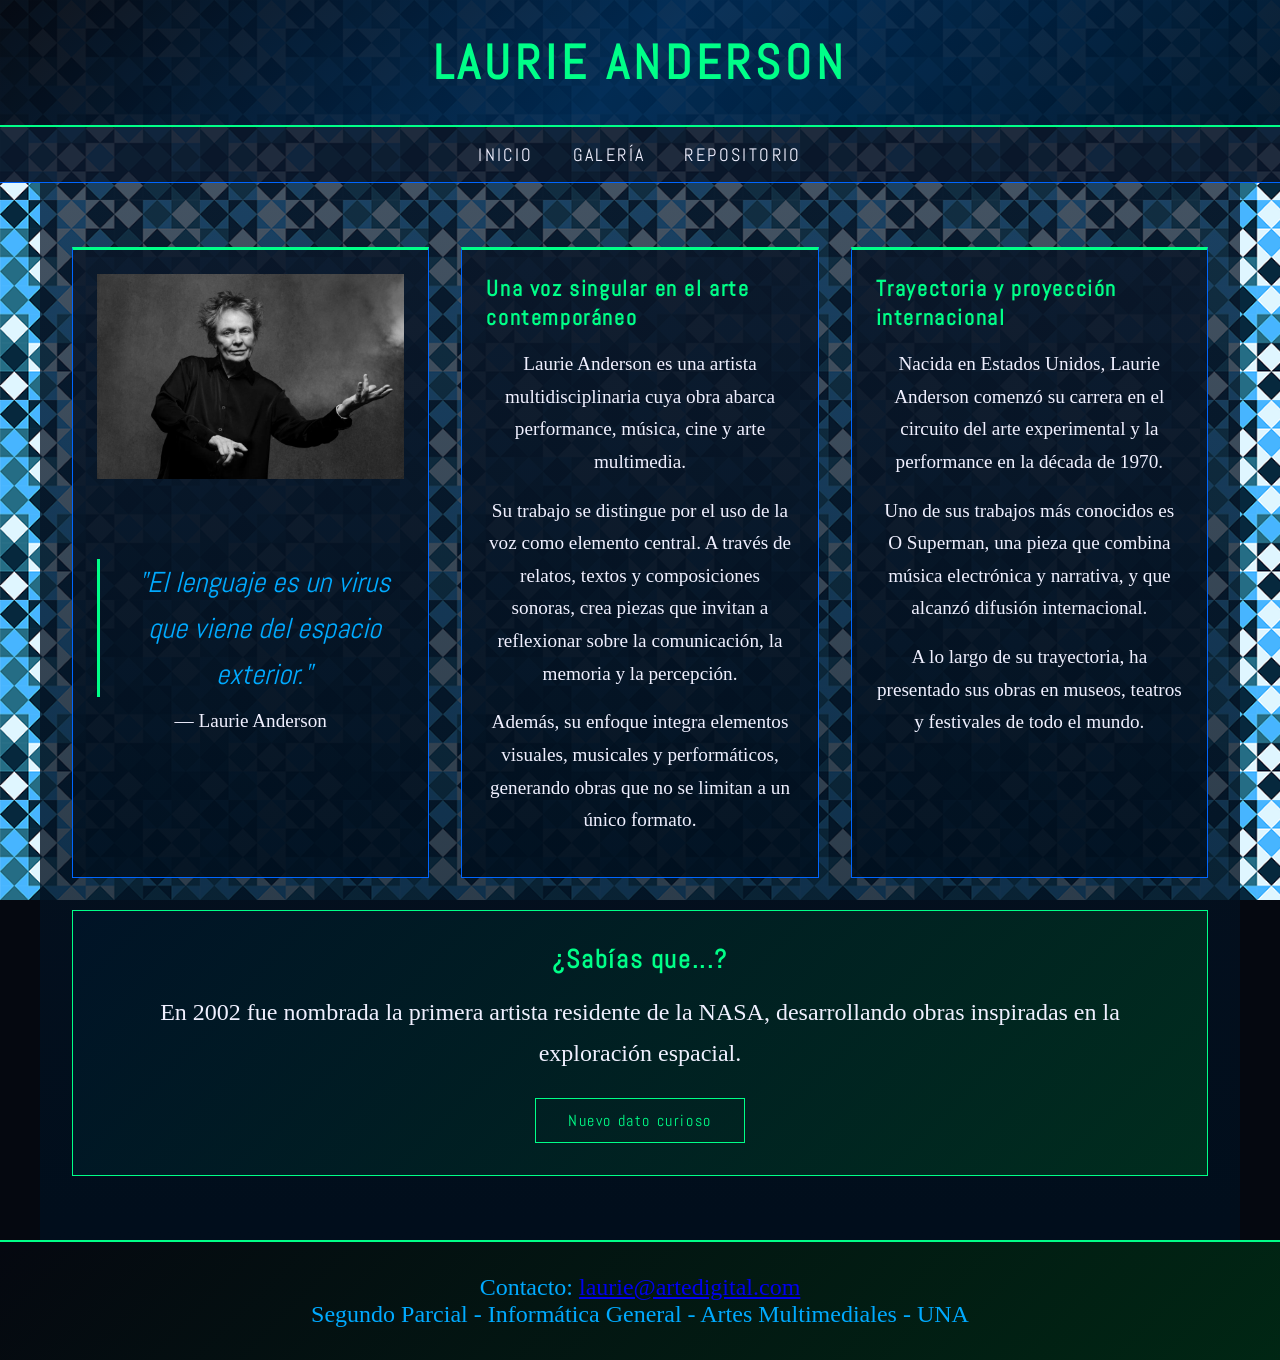
<file: index.html>
<!DOCTYPE html>
<html lang="es">
<head>
    <meta charset="UTF-8">
    <meta name="viewport" content="width=device-width, initial-scale=1.0">
    <title>Laurie Anderson - Inicio</title>
    <link rel="stylesheet" href="estilos.css">
</head>
<body>

        <header>
            <h1>Laurie Anderson</h1>
        </header>

        <nav>
            <ul>
                <a href="index.html">Inicio</a>
                <a href="galeria.html">Galería</a>
                <a href="repositorio.html">Repositorio</a>
            </ul>

        </nav>
        <main>
            <!-- bloque contenedor principal-->
            <div class="contenedor">

                <!-- layout 3 columnas-->
                <div class="columnas">
                    <article class="columna">
                        <img src="img/anderson.jpg" alt="laurie anderson performance" class="foto-perfil">
                        <blockquote>"El lenguaje es un virus que viene del espacio exterior."</blockquote>
                        <p>— Laurie Anderson</p>
                    </article>

                    <article class="columna">
                        <h2>Una voz singular en el arte contemporáneo</h2>
                        <p>Laurie Anderson es una artista multidisciplinaria cuya obra abarca performance, música, cine y arte multimedia.</p>
                        <p>Su trabajo se distingue por el uso de la voz como elemento central. A través de relatos, textos y composiciones sonoras, crea piezas que invitan a reflexionar sobre la comunicación, la memoria y la percepción.</p>
                        <p>Además, su enfoque integra elementos visuales, musicales y performáticos, generando obras que no se limitan a un único formato.</p>
                    </article>

                    <article class="columna">
                        <h2>Trayectoria y proyección internacional</h2>
                        <p>Nacida en Estados Unidos, Laurie Anderson comenzó su carrera en el circuito del arte experimental y la performance en la década de 1970.</p>
                        <p>Uno de sus trabajos más conocidos es O Superman, una pieza que combina música electrónica y narrativa, y que alcanzó difusión internacional.</p>
                        <p>A lo largo de su trayectoria, ha presentado sus obras en museos, teatros y festivales de todo el mundo.</p>
                    </article>

                </div>

                    <!-- dato curioso -->
                    <section id="datosCuriosos">
                        <h2>¿Sabías que...?</h2>
                        <p id="textoCurioso"></p>
                            <button id="btnCurioso">Nuevo dato curioso</button>
                    </section>

            </div>
        </main>
    
        <footer>
            <p>Contacto: <a href="mailto:laurie@artedigital.com">laurie@artedigital.com</a></   p>
            <p>Segundo Parcial - Informática General - Artes Multimediales - UNA</p>
        </footer>
        <script src="js/curioso.js"></script>
</body>
</html>
</file>
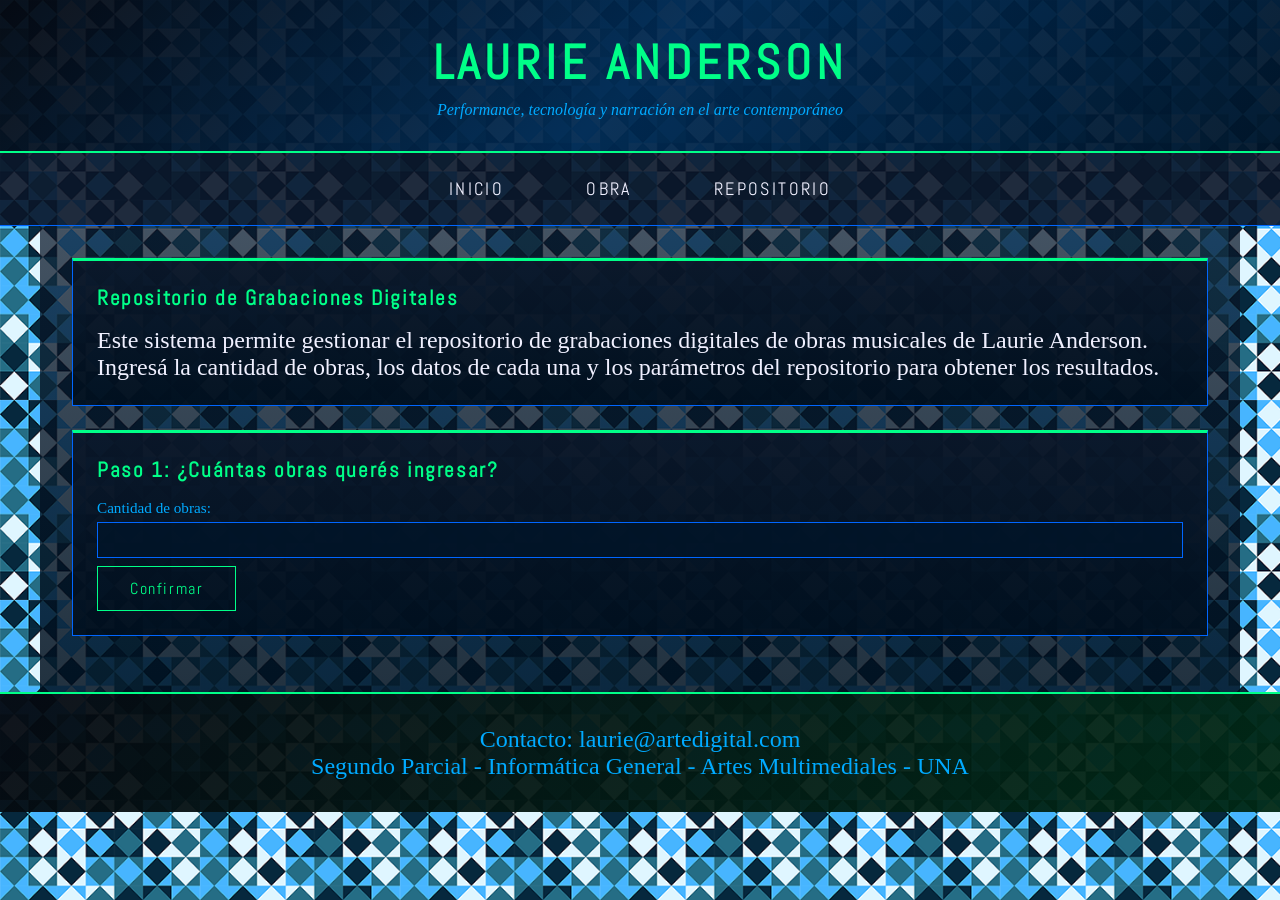
<file: calculadora.html>
<!DOCTYPE html>
<html lang="es">
<head>
    <meta charset="UTF-8">
    <meta name="viewport" content="width=device-width, initial-scale=1.0">
    <title>Laurie Anderson - Repositorio de Grabaciones</title>
    <link rel="stylesheet" href="estilos.css">
</head>
<body>

    <header>
        <h1>Laurie Anderson</h1>
        <p>Performance, tecnología y narración en el arte contemporáneo</p>
    </header>

    <nav>
        <a href="index.html">Inicio</a>
        <a href="pagina2.html">Obra</a>
        <a href="pagina3.html">Repositorio</a>
    </nav>

    <main>
        <div class="contenedor">

            <section id="intro-ejercicio">
                <h2>Repositorio de Grabaciones Digitales</h2>
                <p>Este sistema permite gestionar el repositorio de grabaciones digitales de obras musicales de Laurie Anderson. Ingresá la cantidad de obras, los datos de cada una y los parámetros del repositorio para obtener los resultados.</p>
            </section>

            <!-- Paso 1: cantidad de obras -->
            <section id="paso1">
                <h3>Paso 1: ¿Cuántas obras querés ingresar?</h3>
                <label for="cantidadObras">Cantidad de obras:</label>
                <input type="number" id="cantidadObras" min="1">
                <button id="btnCantidad">Confirmar</button>
            </section>

            <!-- Paso 2: datos de cada obra -->
            <section id="paso2" style="display: none;">
                <h3>Paso 2: Ingresá los datos de cada obra</h3>
                <p id="contadorObras"></p>

                <label for="nombreObra">Nombre de la obra:</label>
                <input type="text" id="nombreObra">

                <label for="duracionObra">Duración (minutos):</label>
                <input type="number" id="duracionObra" min="0">

                <label for="pesoObra">Peso del archivo (MB):</label>
                <input type="number" id="pesoObra" min="0">

                <button id="btnObra">Agregar obra</button>
            </section>

            <!-- Paso 3: datos globales -->
            <section id="paso3" style="display: none;">
                <h3>Paso 3: Parámetros del repositorio</h3>

                <label for="tiempoTransferencia">Tiempo de transferencia (ms/MB):</label>
                <input type="number" id="tiempoTransferencia" min="0">

                <label for="costoMensual">Costo mensual por MB ($):</label>
                <input type="number" id="costoMensual" min="0">

                <button id="btnCalcular">Calcular resultados</button>
            </section>

            <!-- Resultados -->
            <section id="resultados" style="display: none;">
                <h3>Resultados</h3>
                <p id="duracionTotal"></p>
                <p id="duracionPromedio"></p>
                <p id="obraMayor"></p>
                <p id="tiempoDescarga"></p>
                <p id="presupuestoAnual"></p>
                <button id="btnReiniciar">Reiniciar</button>
            </section>

        </div>
    </main>

    <footer>
        <p>Contacto: laurie@artedigital.com</p>
        <p>Segundo Parcial - Informática General - Artes Multimediales - UNA</p>
    </footer>

    <script src="js/ejercicio.js"></script>
    
</body>
</html>
</file>
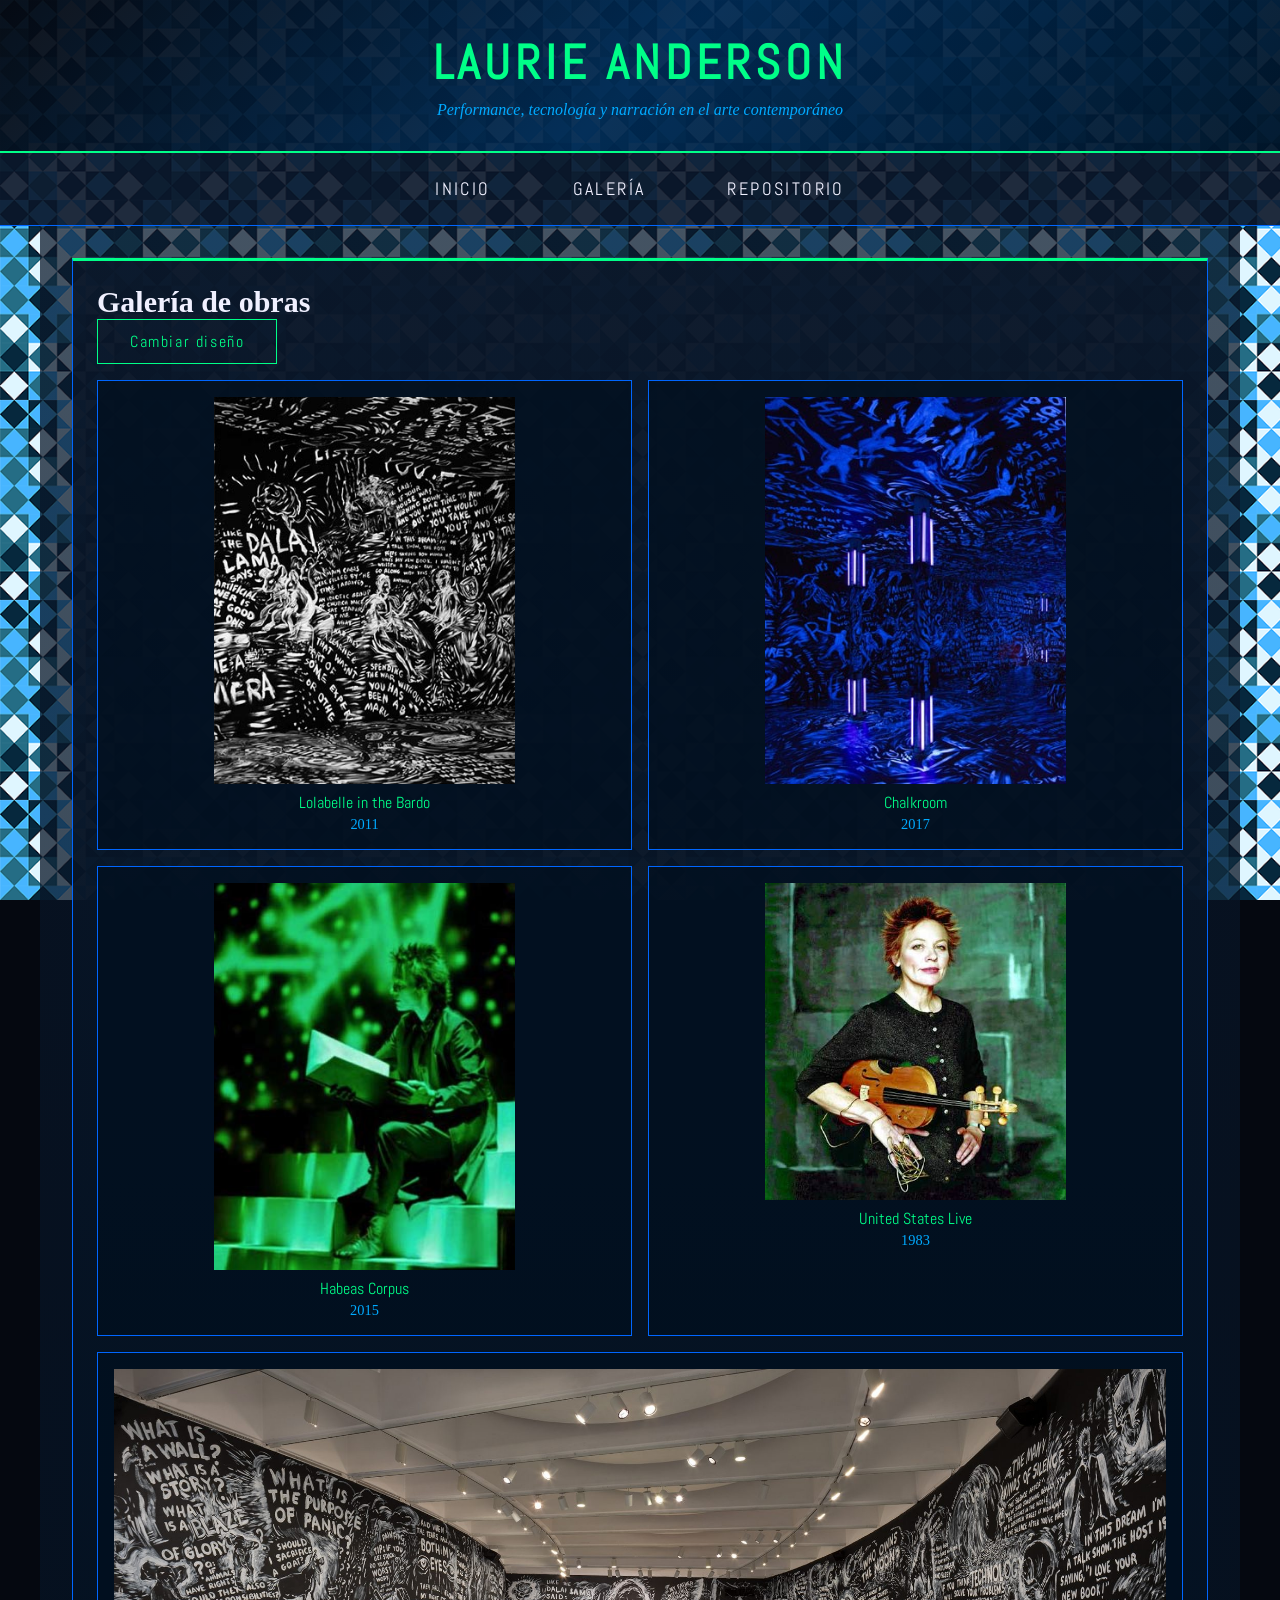
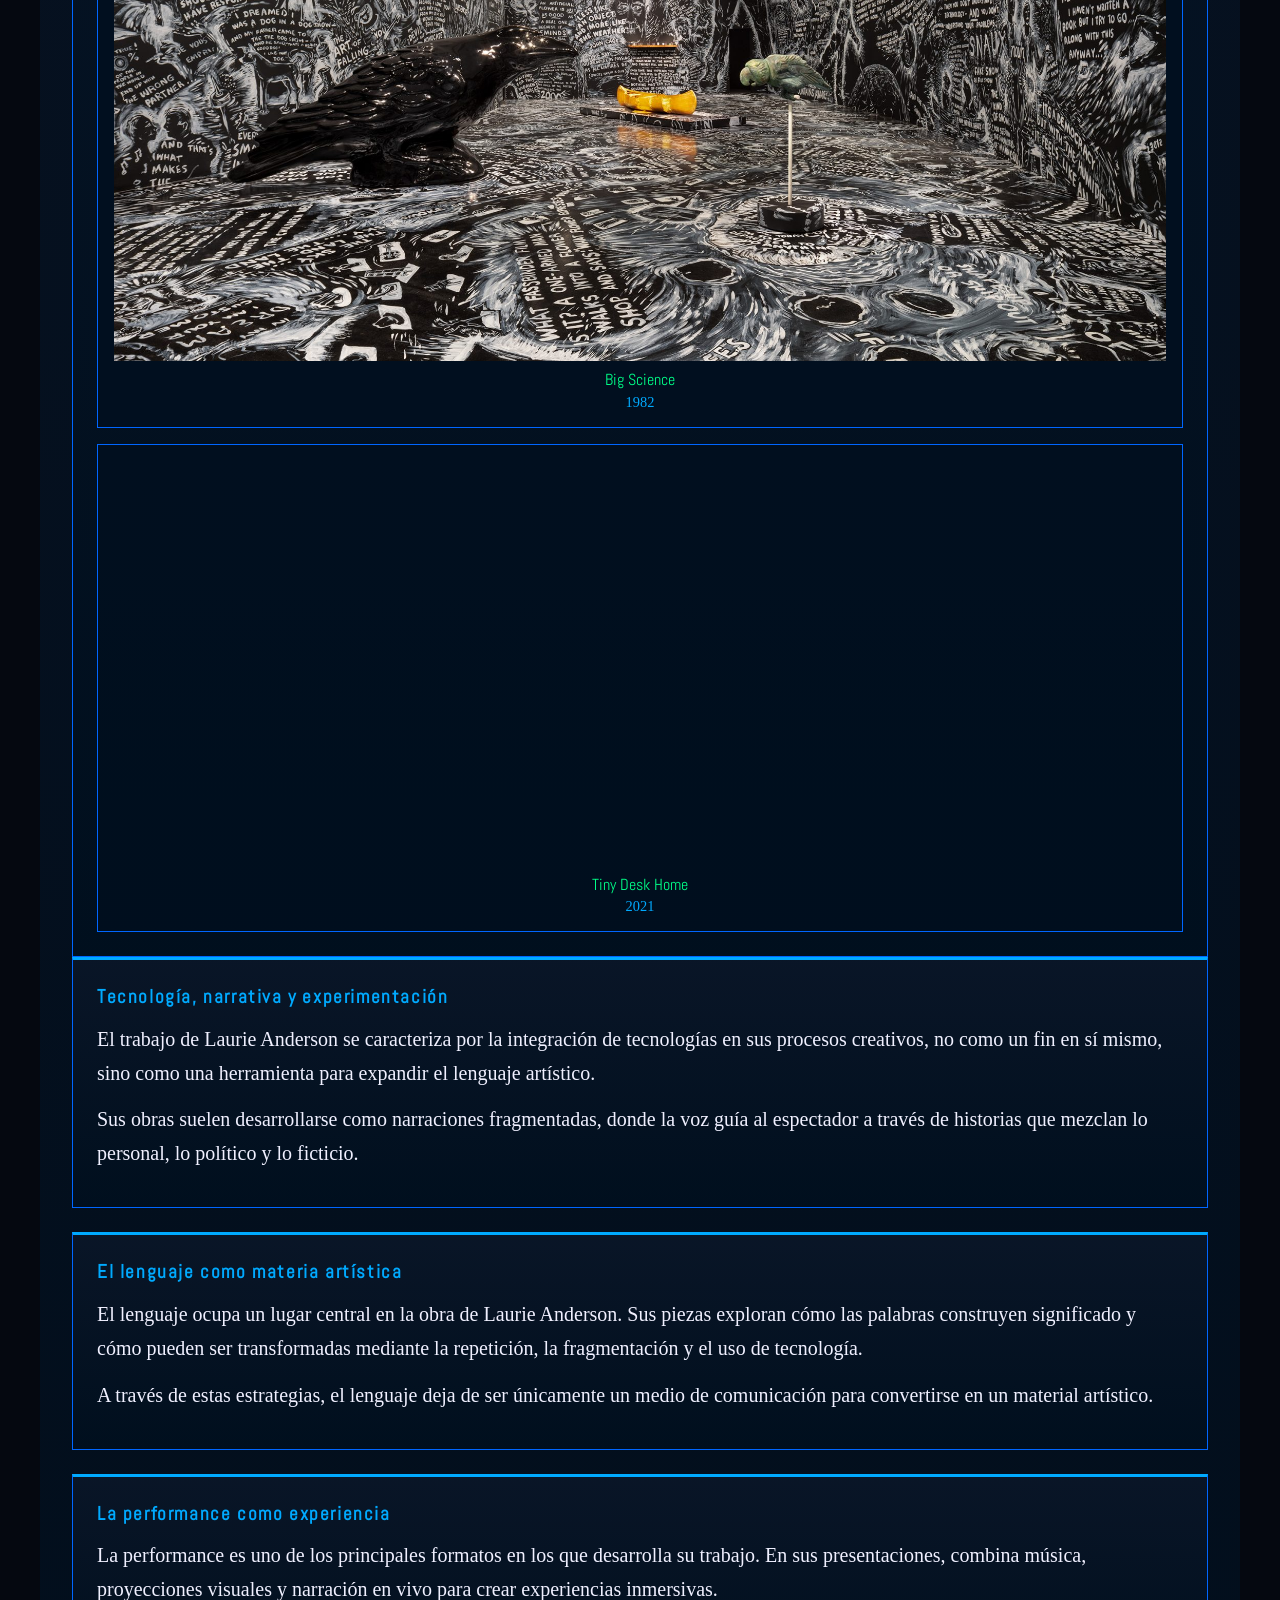
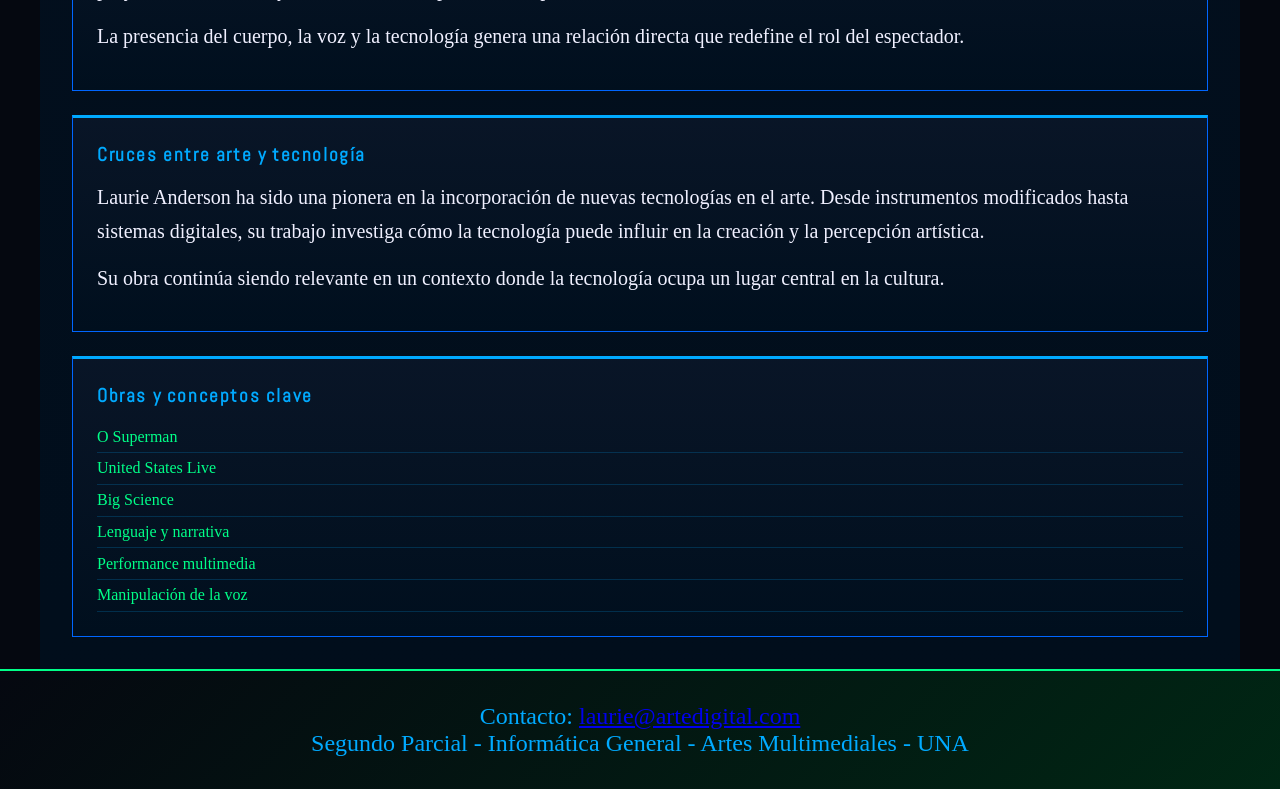
<file: galeria.html>
<!DOCTYPE html>
<html lang="es">
<head>
    <meta charset="UTF-8">
    <meta name="viewport" content="width=device-width, initial-scale=1.0">
    <title>Laurie Anderson - Obra y Pensamiento</title>
    <link rel="stylesheet" href="estilos.css">
</head>
<body>

    <header>
        <h1>Laurie Anderson</h1>
        <p>Performance, tecnología y narración en el arte contemporáneo</p>
    </header>

    <nav>
        <a href="index.html">Inicio</a>
        <a href="galeria.html">Galería</a>
        <a href="repositorio.html">Repositorio</a>
    </nav>

    <main>
        <div class="contenedor">

            <div class="columnas-2">

                <!-- columna izquierda: galería -->
                <div class="columna-ancha">
                    <h2>Galería de obras</h2>
                    <button id="btnCambioDiseno">Cambiar diseño</button>
                    <div id="galeria"></div>
                </div>

                <!-- columna derecha: texto -->
                <div class="columna-angosta">

                    <article>
                        <h2>Tecnología, narrativa y experimentación</h2>
                        <p>El trabajo de Laurie Anderson se caracteriza por la integración de tecnologías en sus procesos creativos, no como un fin en sí mismo, sino como una herramienta para expandir el lenguaje artístico.</p>
                        <p>Sus obras suelen desarrollarse como narraciones fragmentadas, donde la voz guía al espectador a través de historias que mezclan lo personal, lo político y lo ficticio.</p>
                    </article>

                    <article>
                        <h2>El lenguaje como materia artística</h2>
                        <p>El lenguaje ocupa un lugar central en la obra de Laurie Anderson. Sus piezas exploran cómo las palabras construyen significado y cómo pueden ser transformadas mediante la repetición, la fragmentación y el uso de tecnología.</p>
                        <p>A través de estas estrategias, el lenguaje deja de ser únicamente un medio de comunicación para convertirse en un material artístico.</p>
                    </article>

                    <article>
                        <h2>La performance como experiencia</h2>
                        <p>La performance es uno de los principales formatos en los que desarrolla su trabajo. En sus presentaciones, combina música, proyecciones visuales y narración en vivo para crear experiencias inmersivas.</p>
                        <p>La presencia del cuerpo, la voz y la tecnología genera una relación directa que redefine el rol del espectador.</p>
                    </article>

                    <article>
                        <h2>Cruces entre arte y tecnología</h2>
                        <p>Laurie Anderson ha sido una pionera en la incorporación de nuevas tecnologías en el arte. Desde instrumentos modificados hasta sistemas digitales, su trabajo investiga cómo la tecnología puede influir en la creación y la percepción artística.</p>
                        <p>Su obra continúa siendo relevante en un contexto donde la tecnología ocupa un lugar central en la cultura.</p>
                    </article>

                    <section>
                        <h2>Obras y conceptos clave</h2>
                        <ul>
                            <li>O Superman</li>
                            <li>United States Live</li>
                            <li>Big Science</li>
                            <li>Lenguaje y narrativa</li>
                            <li>Performance multimedia</li>
                            <li>Manipulación de la voz</li>
                        </ul>
                    </section>

                </div>

            </div>

        </div>
    </main>

    <footer>
        <p>Contacto: <a href="mailto:laurie@artedigital.com">laurie@artedigital.com</a></p>
        <p>Segundo Parcial - Informática General - Artes Multimediales - UNA</p>
    </footer>

    <script src="js/galeria.js"></script>

</body>
</html>
</file>
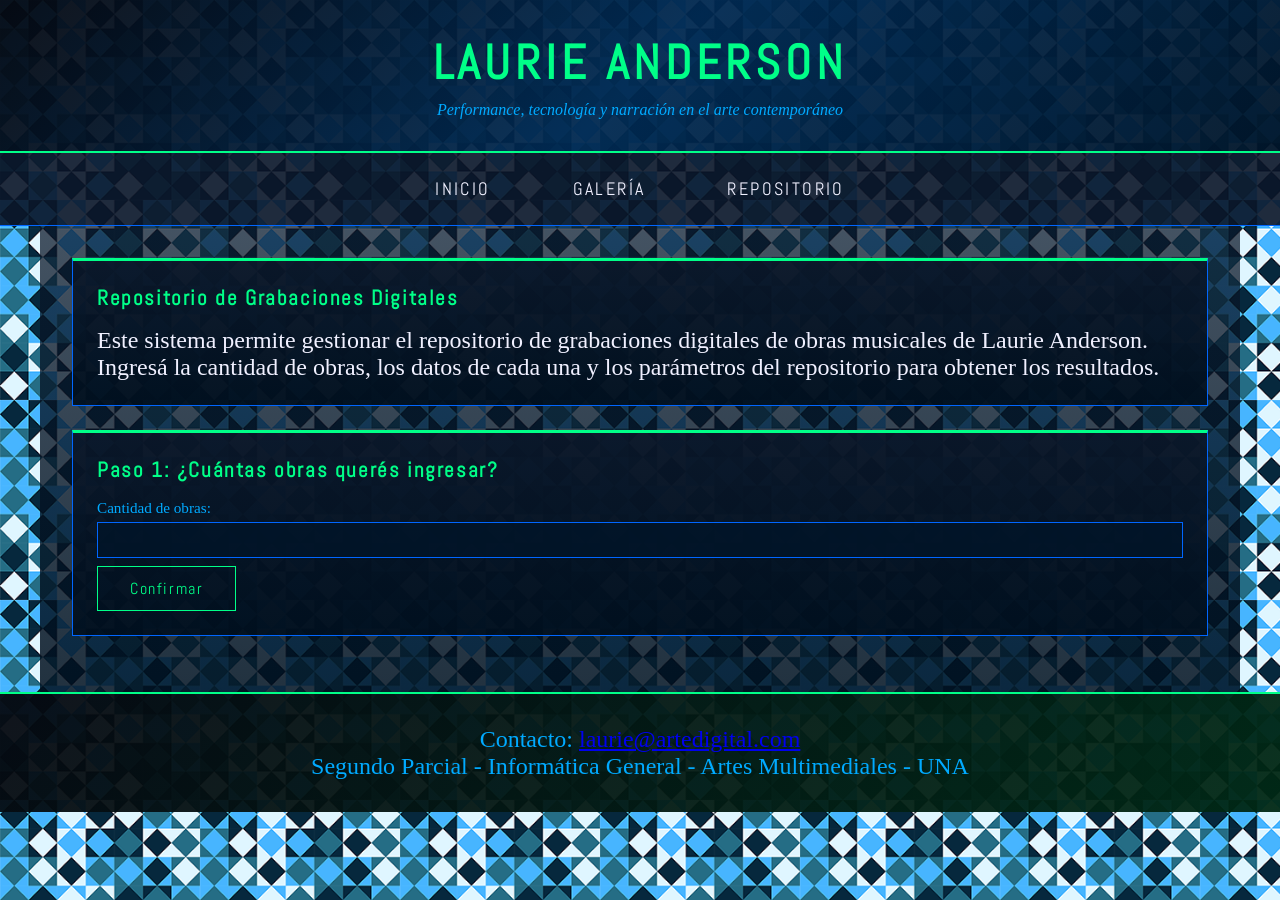
<file: repositorio.html>
<!DOCTYPE html>
<html lang="es">
<head>
    <meta charset="UTF-8">
    <meta name="viewport" content="width=device-width, initial-scale=1.0">
    <title>Laurie Anderson - Repositorio de Grabaciones</title>
    <link rel="stylesheet" href="estilos.css">
</head>
<body>

    <header>
        <h1>Laurie Anderson</h1>
        <p>Performance, tecnología y narración en el arte contemporáneo</p>
    </header>

    <nav>
        <a href="index.html">Inicio</a>
        <a href="galeria.html">Galería</a>
        <a href="repositorio.html">Repositorio</a>
    </nav>

    <main>
        <div class="contenedor">

            <section id="intro-ejercicio">
                <h2>Repositorio de Grabaciones Digitales</h2>
                <p>Este sistema permite gestionar el repositorio de grabaciones digitales de obras musicales de Laurie Anderson. Ingresá la cantidad de obras, los datos de cada una y los parámetros del repositorio para obtener los resultados.</p>
            </section>

            <!-- Paso 1: cantidad de obras -->
            <section id="paso1">
                <h3>Paso 1: ¿Cuántas obras querés ingresar?</h3>
                <label for="cantidadObras">Cantidad de obras:</label>
                <input type="number" id="cantidadObras" min="1">
                <button id="btnCantidad">Confirmar</button>
            </section>

            <!-- Paso 2: datos de cada obra -->
            <section id="paso2" style="display: none;">
                <h3>Paso 2: Ingresá los datos de cada obra</h3>
                <p id="contadorObras"></p>

                <label for="nombreObra">Nombre de la obra:</label>
                <input type="text" id="nombreObra">

                <label for="duracionObra">Duración (minutos):</label>
                <input type="number" id="duracionObra" min="0">

                <label for="pesoObra">Peso del archivo (MB):</label>
                <input type="number" id="pesoObra" min="0">

                <button id="btnObra">Agregar obra</button>
            </section>

            <!-- Paso 3: datos globales -->
            <section id="paso3" style="display: none;">
                <h3>Paso 3: Parámetros del repositorio</h3>

                <label for="tiempoTransferencia">Tiempo de transferencia (ms/MB):</label>
                <input type="number" id="tiempoTransferencia" min="0">

                <label for="costoMensual">Costo mensual por MB ($):</label>
                <input type="number" id="costoMensual" min="0">

                <button id="btnCalcular">Calcular resultados</button>
            </section>

            <!-- Resultados -->
            <section id="resultados" style="display: none;">
                <h3>Resultados</h3>
                <p id="duracionTotal"></p>
                <p id="duracionPromedio"></p>
                <p id="obraMayor"></p>
                <p id="tiempoDescarga"></p>
                <p id="presupuestoAnual"></p>
                <button id="btnReiniciar">Reiniciar</button>
            </section>

        </div>
    </main>

    <footer>
        <p>Contacto: <a href="mailto:laurie@artedigital.com">laurie@artedigital.com</a></p>
        <p>Segundo Parcial - Informática General - Artes Multimediales - UNA</p>
    </footer>

    <script src="js/ejercicio.js"></script>
    
</body>
</html>
</file>
<file: estilos.css>
/* ===== IMPORTACIÓN DE FUENTE ===== */
@import url('https://fonts.googleapis.com/css2?family=Abel&display=swap');

/* ===== VARIABLES ===== */
:root {
    --negro: #050810;
    --azul-profundo: #0a1628;
    --azul-electrico: #0066ff;
    --azul-neon: #00aaff;
    --violeta: #7700ff;
    --verde-neon: #00ff88;
    --verde-electrico: #00cc66;
    --blanco: #f0f0ff;
    --acento: #4488ff;
}

/* ===== RESET Y BASE ===== */
* {
    margin: 0;
    padding: 0;
    box-sizing: border-box;
}

body {
    background-color: var(--negro);
    background-image: url('img/fondo.png');
    background-size: 200px 200px;
    background-repeat: repeat;
    background-attachment: fixed;
    color: var(--blanco);
    font-family: Georgia, serif;
    display: flex;
    flex-direction: column;
    align-items: center;
    font-size: 20px;
}

/* ===== CONTENEDOR PRINCIPAL ===== */
.contenedor {
    max-width: 1200px;
    width: 100%;
    padding: 2rem;
    background: linear-gradient(
        180deg,
        rgba(10, 22, 40, 0.73) 0%,
        rgba(0, 15, 30, 0.85) 100%
    );
}

/* ===== HEADER ===== */
header {
    width: 100%;
    padding: 2rem;
    background: linear-gradient(
        135deg,
        rgba(5, 8, 16, 0.95) 0%,
        rgba(0, 40, 80, 0.95) 50%,
        rgba(0, 20, 40, 0.95) 100%
    );
    border-bottom: 2px solid var(--verde-neon);
    text-align: center;
}

header h1 {
    font-family: 'Abel', sans-serif;
    font-size: 3rem;
    color: var(--verde-neon);
    letter-spacing: 0.3rem;
    text-transform: uppercase;
}

header p {
    color: var(--azul-neon);
    font-style: italic;
    margin-top: 0.5rem;
    font-size: 1rem;
}

/* ===== NAV ===== */
nav {
    width: 100%;
    background-color: rgba(10, 22, 40, 0.9);
    border-bottom: 1px solid var(--azul-electrico);
    display: flex;
    justify-content: center;
    gap: 3rem;
    padding: 1rem;
}

nav a {
    font-family: 'Abel', sans-serif;
    color: var(--blanco);
    text-decoration: none;
    font-size: 1.1rem;
    letter-spacing: 0.15rem;
    text-transform: uppercase;
    padding: 0.5rem 1rem;
    border: 1px solid transparent;
    transition: all 0.3s;
}

nav a:hover {
    color: var(--verde-neon);
    border: 1px solid var(--verde-neon);
}

nav a:visited {
    color: var(--blanco);
}

nav a:active {
    color: var(--violeta);
}

/* ===== MAIN ===== */
main {
    width: 100%;
    max-width: 1200px;
}

p {
    font-size: 1.5rem;
}

/* ===== LAYOUT 3 COLUMNAS ===== */
.columnas {
    display: flex;
    flex-direction: row;
    gap: 2rem;
    margin: 2rem 0;
}

.foto-perfil {
    width: 100%;
    height: auto;
    display: block;
    margin: 0 auto 1rem auto;
    filter: grayscale(20%);
}


.columna {
    flex: 1;
    background: linear-gradient(
        180deg,
        rgba(10, 22, 40, 0.85) 0%,
        rgba(0, 15, 30, 0.85) 100%
    );
    border: 1px solid var(--azul-electrico);
    border-top: 3px solid var(--verde-neon);
    padding: 1.5rem;
    transition: border-color 0.3s;
}

.columna:hover {
    border-top-color: var(--azul-neon);
}

.columna h2 {
    font-family: 'Abel', sans-serif;
    color: var(--verde-neon);
    font-size: 1.4rem;
    margin-bottom: 1rem;
    letter-spacing: 0.1rem;
}

.columna p {
    font-size: 1.2rem;
    line-height: 1.7;
    margin-bottom: 1rem;
    margin-top: 0.5rem;
    text-align: center;
}

blockquote {
    font-family: 'Abel', sans-serif;
    font-size: 1.8rem;
    color: var(--azul-neon);
    line-height: 1.6;
    font-style: italic;
    border-left: 3px solid var(--verde-neon);
    padding-left: 1.5rem;
    text-align: center;
    margin-top: 5rem;
}

/* ===== DATO CURIOSO ===== */
#datosCuriosos {
    background: linear-gradient(
        135deg,
        rgba(0, 20, 40, 0.85) 0%,
        rgba(0, 50, 30, 0.85) 100%
    );
    border: 1px solid var(--verde-neon);
    padding: 2rem;
    margin: 2rem 0;
    text-align: center;
}

#datosCuriosos h2 {
    font-family: 'Abel', sans-serif;
    color: var(--verde-neon);
    font-size: 1.6rem;
    margin-bottom: 1rem;
    letter-spacing: 0.1rem;
}

#textoCurioso {
    font-size: 1.5rem;
    line-height: 1.7;
    margin-bottom: 1.5rem;
    min-height: 3rem;
    color: var(--blanco);
}

/* ===== BOTONES ===== */
button {
    background-color: transparent;
    color: var(--verde-neon);
    border: 1px solid var(--verde-neon);
    padding: 0.7rem 2rem;
    font-family: 'Abel', sans-serif;
    font-size: 1rem;
    letter-spacing: 0.1rem;
    cursor: pointer;
    transition: all 0.3s;
}

button:hover {
    background-color: var(--verde-neon);
    color: var(--negro);
}

/* ===== FOOTER ===== */
footer {
    width: 100%;
    padding: 2rem;
    background: linear-gradient(
        135deg,
        rgba(5, 8, 16, 0.95) 0%,
        rgba(0, 40, 20, 0.95) 100%
    );
    border-top: 2px solid var(--verde-neon);
    text-align: center;
    font-size: 0.9rem;
    color: var(--azul-neon);
}

/* ===== SECCIONES DEL EJERCICIO ===== */
#intro-ejercicio,
#paso1,
#paso2,
#paso3,
#resultados {
    background: linear-gradient(
        180deg,
        rgba(10, 22, 40, 0.90) 0%,
        rgba(0, 15, 30, 0.90) 100%
    );
    border: 1px solid var(--azul-electrico);
    border-top: 3px solid var(--verde-neon);
    padding: 1.5rem;
    margin-bottom: 1.5rem;

}

#intro-ejercicio h2,
#paso1 h3,
#paso2 h3,
#paso3 h3,
#resultados h3 {
    font-family: 'Abel', sans-serif;
    color: var(--verde-neon);
    font-size: 1.3rem;
    margin-bottom: 1rem;
    letter-spacing: 0.1rem;
}

/* labels e inputs */
label {
    display: block;
    color: var(--azul-neon);
    margin-top: 1rem;
    margin-bottom: 0.3rem;
    font-size: 0.95rem;
}

input {
    background-color: rgba(0, 20, 40, 0.8);
    border: 1px solid var(--azul-electrico);
    color: var(--blanco);
    padding: 0.5rem 1rem;
    font-size: 1rem;
    width: 100%;
    margin-bottom: 0.5rem;
}

input:focus {
    outline: none;
    border-color: var(--verde-neon);
}
/* ===== GALERÍA ===== */

#galeria {
    display: flex;
    flex-direction: column;
    gap: 1rem;
    margin-top: 1rem;
}

.galeria-fila {
    display: flex;
    flex-direction: row;
    gap: 1rem;
}

.tarjeta {
    border: 1px solid var(--azul-electrico);
    padding: 1rem;
    background-color: rgba(0, 15, 30, 0.7);
}

.tarjeta-vertical {
    flex: 1;
}

.tarjeta-vertical img {
    width: 60%;
    display: block;
    margin: 0 auto 0.5rem auto;
    transition: width 0.3s;
}

.tarjeta-horizontal {
    width: 100%;
}

.tarjeta-horizontal img {
    width: 100%;
    display: block;
    margin-bottom: 0.5rem;
}

.tarjeta-video {
    width: 100%;
}

.tarjeta-video iframe {
    width: 100%;
    height: 400px;
    border: none;
    margin-bottom: 0.5rem;
}

.obra-nombre {
    color: var(--verde-neon);
    font-family: 'Abel', sans-serif;
    font-size: 1rem;
    margin-bottom: 0.2rem;
    text-align: center;
}

.obra-anio {
    color: var(--azul-neon);
    font-size: 0.9rem;
    text-align: center;
}

.columna-ancha {
    background: linear-gradient(
        180deg,
        rgba(10, 22, 40, 0.90) 0%,
        rgba(0, 15, 30, 0.90) 100%
    );
    border: 1px solid var(--azul-electrico);
    border-top: 3px solid var(--verde-neon);
    padding: 1.5rem;
}

.columna-angosta {
    flex: 1;
    display: flex;
    flex-direction: column;
    gap: 1.5rem;
}

.columna-angosta article,
.columna-angosta section {
    background: linear-gradient(
        180deg,
        rgba(10, 22, 40, 0.90) 0%,
        rgba(0, 15, 30, 0.90) 100%
    );
    border: 1px solid var(--azul-electrico);
    border-top: 3px solid var(--azul-neon);
    padding: 1.5rem;
}

.columna-angosta h2 {
    font-family: 'Abel', sans-serif;
    color: var(--azul-neon);
    font-size: 1.2rem;
    margin-bottom: 0.8rem;
    letter-spacing: 0.1rem;
}

.columna-angosta p {
    font-size: 1.25rem;
    line-height: 1.7;
    margin-bottom: 0.8rem;
}

.columna-angosta ul {
    list-style: none;
    padding: 0;
}

.columna-angosta ul li {
    color: var(--verde-neon);
    padding: 0.4rem 0;
    border-bottom: 1px solid rgba(0, 170, 255, 0.2);
    font-size: 1rem;
}

/* ===== RESULTADOS ===== */
#resultados p {
    color: var(--blanco);
    font-size: 1rem;
    padding: 0.8rem 1rem;
    margin-bottom: 0.5rem;
    border-left: 3px solid var(--verde-neon);
    background-color: rgba(0, 255, 136, 0.05);
}

#resultados p:nth-child(odd) {
    border-left-color: var(--azul-neon);
    background-color: rgba(0, 170, 255, 0.05);
}

#resultados h3 {
    color: var(--verde-neon);
    font-family: 'Abel', sans-serif;
    font-size: 1.3rem;
    margin-bottom: 1.5rem;
    letter-spacing: 0.1rem;
}
</file>
